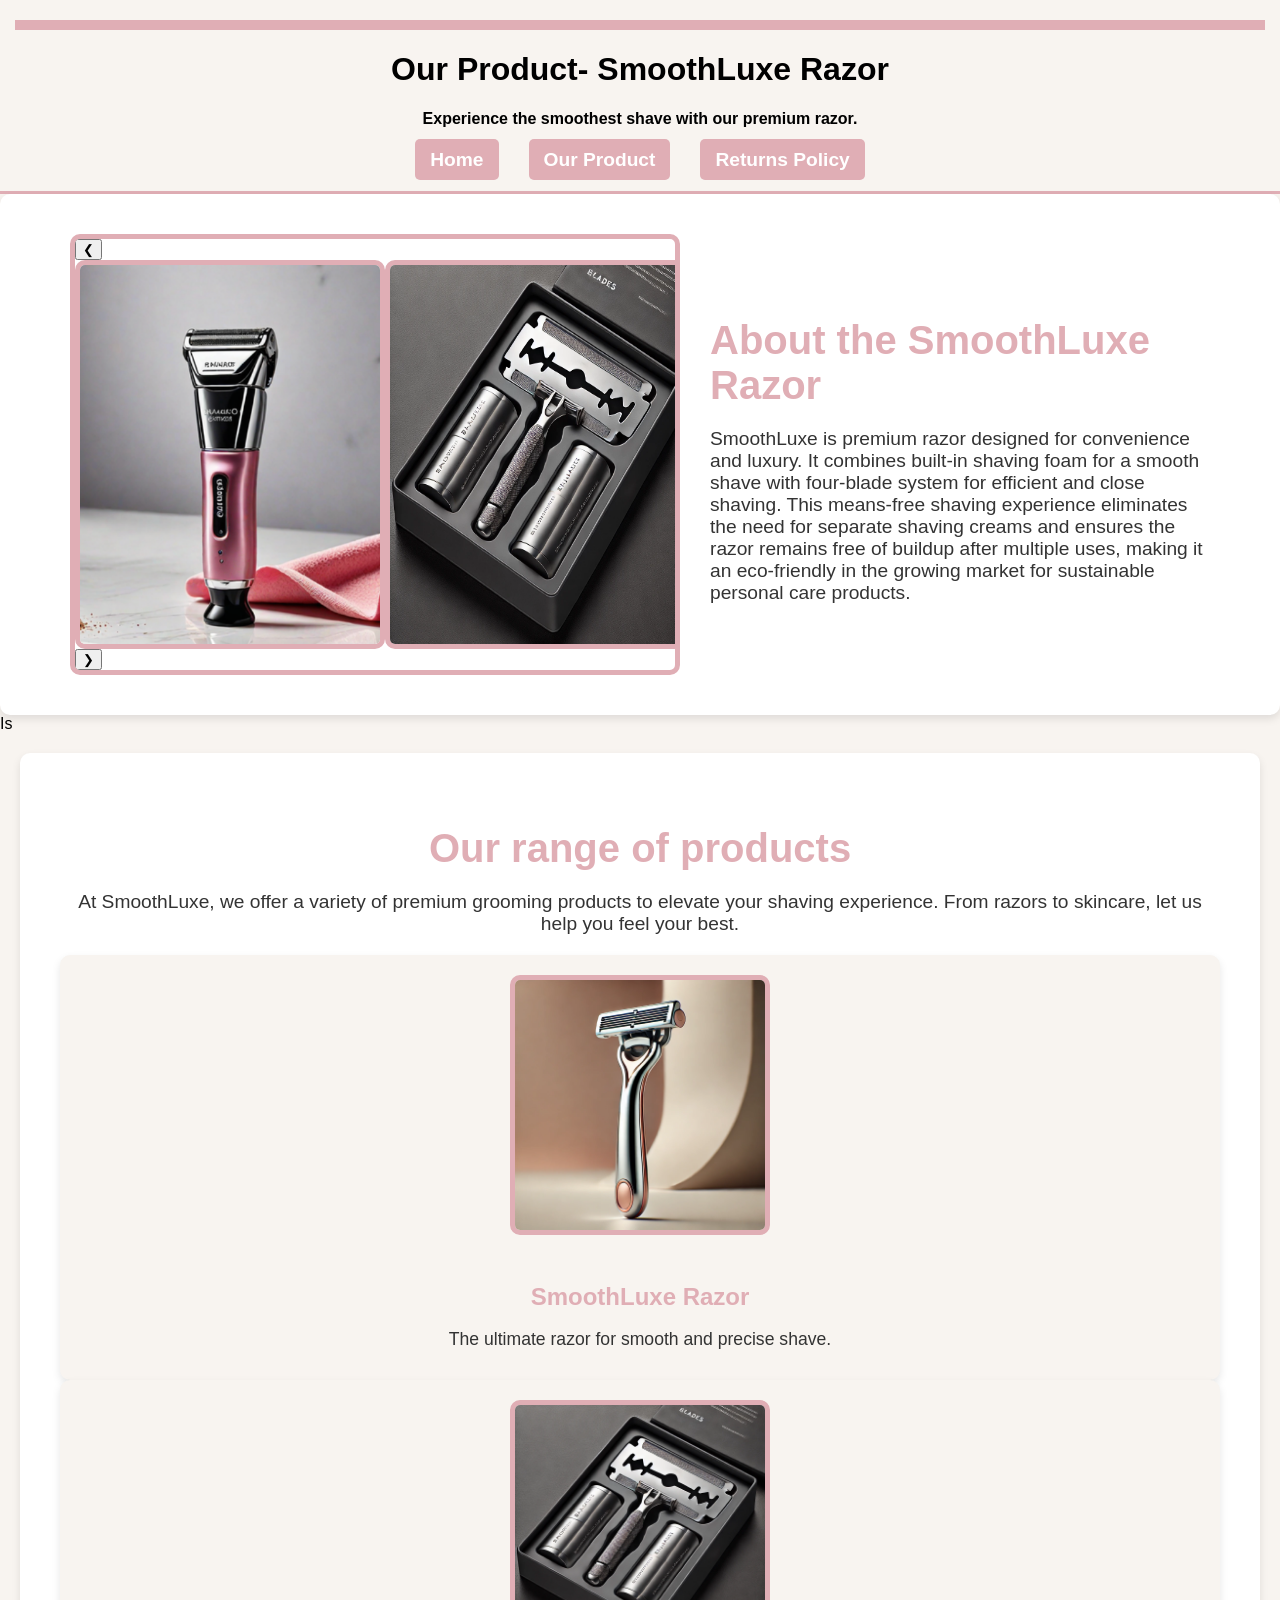
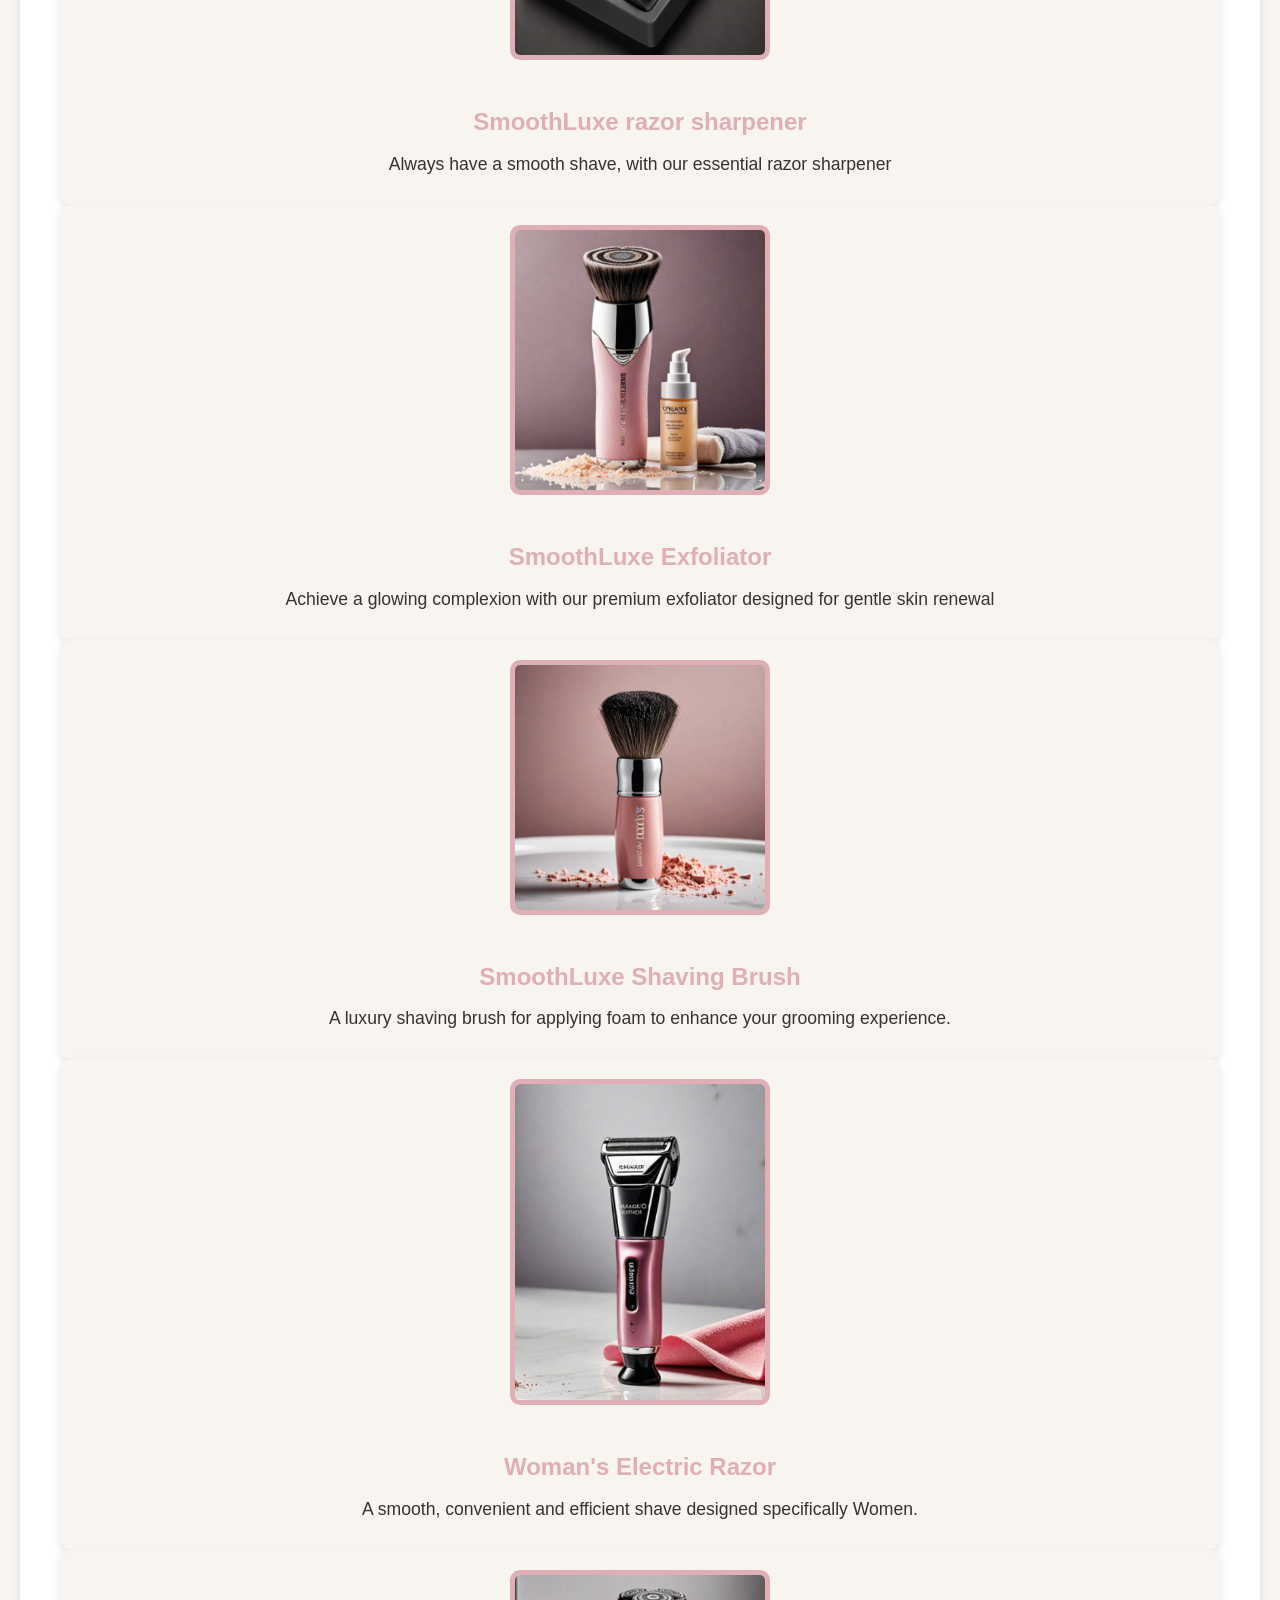
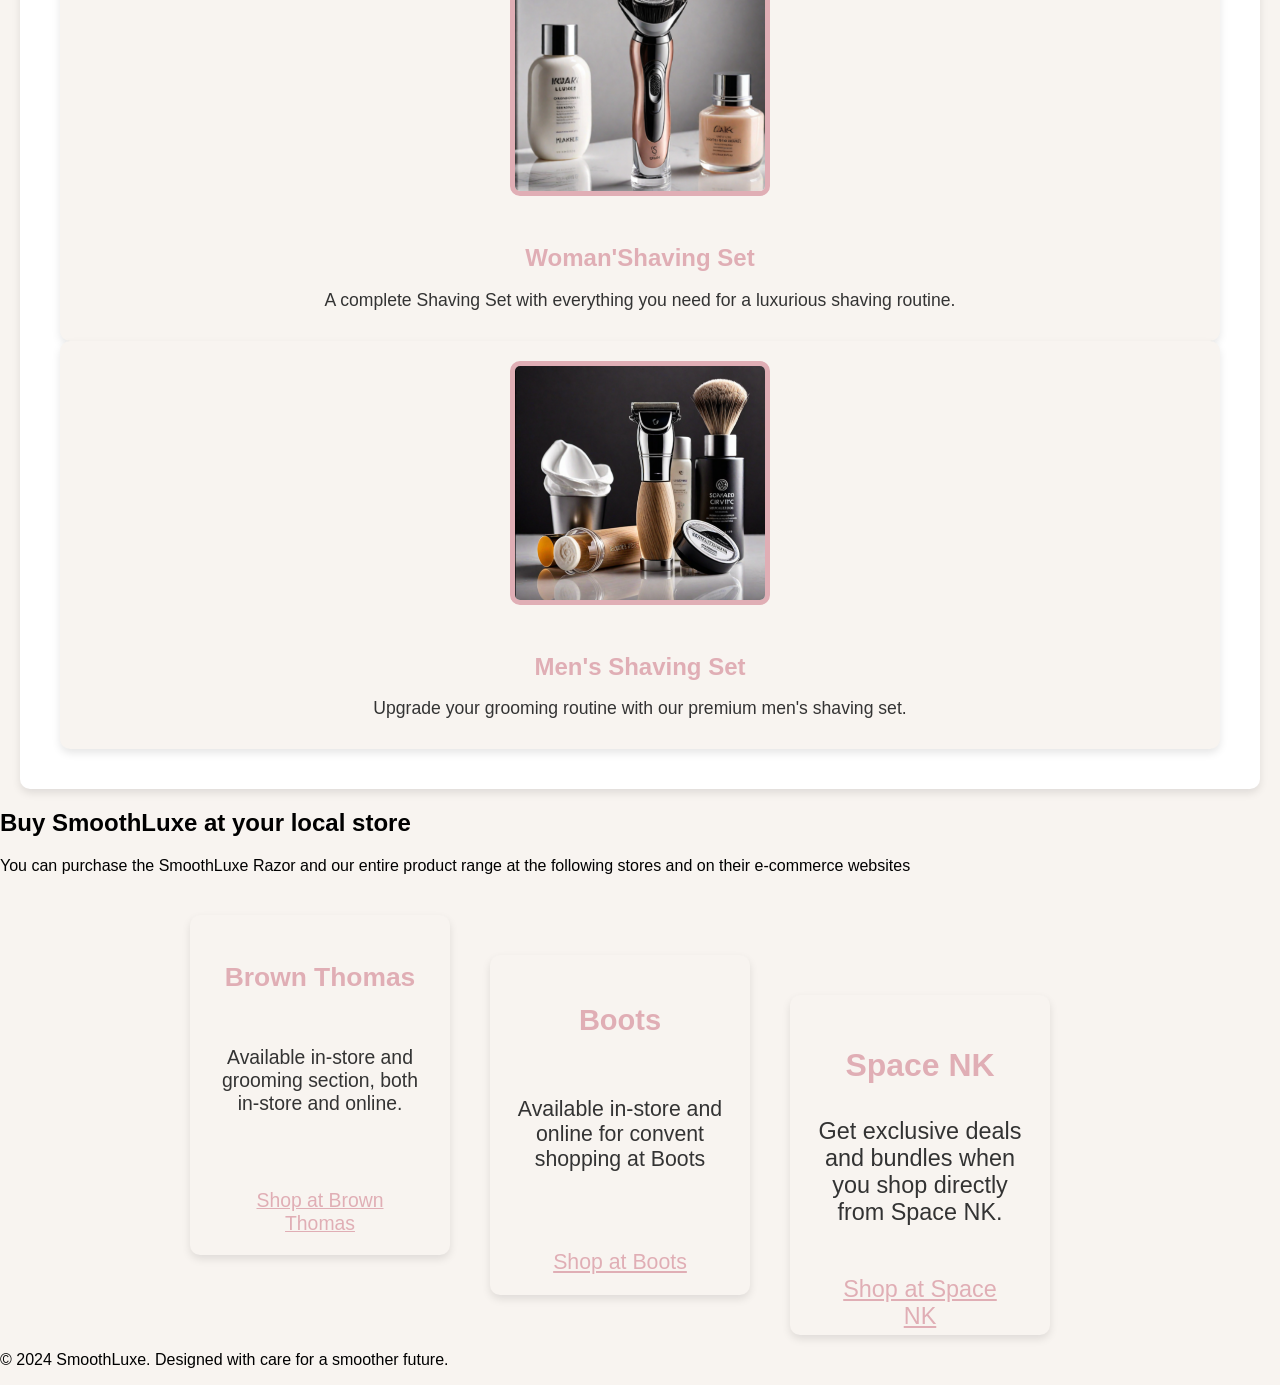
<file: about.html>
<!DOCTYPE html>
<html lang="en">
<head>
<meta charset="UTF-8">
<meta name="viewport" content="width=device-width, initial-scale=1.0">
<meta name="description" content="SmoothLuxe Razor- Premium shaving tools available at you favourite stores.">
<meta name="keywords" content="SmoothLuxe, razor, shaving grooming">
<meta name="author" content="Ciara Mooney">
<title> Our Product- SmoothLuxe</title>
<link rel="stylesheet" href="about.css">
</head>


<body>
<header>
<div class="top-border"></div>


<h1> Our Product- SmoothLuxe Razor</h1>
<h4> Experience the smoothest shave with our premium razor.</h4>
<nav class="navbar">
<ul>
<li><a href="index.html">Home</a></li>
<li><a href="about.html">Our Product</a></li>
<li><a href="retruns.html">Returns Policy</a></li>
</ul>
</nav>
</header>

<main>
<section class="product-details">
<div class="product-images">
<div class="product-carousel">
<button class="prev" onclick="moveSlide(-1)">&#10094;</button>
<div class="carousel-container">
 
  <img src="SmoothLuxe-sharpener.png" alt="SmoothLuxe Sharpener">
  <img src="SmoothLuxe-razor2.png" alt="SmoothLuxe Razor">
  <img src="exfoliator.png" alt="SmoothLuxe Exfoliator">
  <img src="brush.png" alt="SmoothLuxe Shaving Brush">
  <img src="womans.png" alt="Woman's Shaving Set">
  <img src="weletric.png" alt="Women's Electric Razor">
  <img src="smoothluxe-razor.png" alt="SmoothLuxe Razor">
  <img src="smoothluxe-razor.png" alt="SmoothLuxe Razor">
  <img src="SmoothLuxe-sharpener.png" alt="SmoothLuxe Sharpener">
  <img src="SmoothLuxe-razor2.png" alt="SmoothLuxe Razor">
  <img src="exfoliator.png" alt="SmoothLuxe Exfoliator">
  <img src="brush.png" alt="SmoothLuxe Shaving Brush">
  <img src="womans.png" alt="Woman's Shaving Set">
  <img src="weletric.png" alt="Women's Electric Razor">
</div>
<button class="next" onclick="moveSlide(1)">&#10095;</button>
</div>
</div>
<div class="product-info">
<h2> About the SmoothLuxe Razor</h2>
<p> SmoothLuxe is premium razor designed for convenience and luxury. It combines built-in shaving foam for a smooth shave with four-blade system for efficient and close shaving. This means-free shaving experience eliminates the need for separate shaving creams and ensures the razor remains free of buildup after multiple uses, making it an eco-friendly in the growing market for sustainable personal care products.</P>
</div>
</section>
Is <section class= "product-range">
<h2> Our range of products</h2>
<p> At SmoothLuxe, we offer a variety of premium grooming products to elevate your shaving experience. From razors to skincare, let us help you feel your best.</p<
<div class="range-grid">

<div class="product-item">
<img src="SmoothLuxe-razor2.png" alt="SmoothLuxe Razor 1.0 ">
<h3> SmoothLuxe Razor </h3>
<p> The ultimate razor for smooth and precise shave.</p>
</div>

<div class="product-item">
<img src="SmoothLuxe-sharpener.png" alt="SmoothLuxe razor sharpener">
<h3> SmoothLuxe razor sharpener</h3>
<p> Always have a smooth shave, with our essential razor sharpener</p>
</div>

<div class="product-item">
<img src="exfoliator.png" alt="SmoothLuxe Exfoliator">
<h3> SmoothLuxe Exfoliator</h3>
<p> Achieve a glowing complexion with our premium exfoliator designed for gentle skin renewal</p>
</div>
<div class="product-item">
<img src="brush.png" alt=" SmoothLuxe Shaving Brush">
<h3> SmoothLuxe Shaving Brush </h3>
<p> A luxury shaving brush for applying foam to enhance your grooming experience.</p>
</div>
<div class="product-item">
<img src="weletric.png" alt="SmoothLuxe Woman's Electric Razor">
<h3> Woman's Electric Razor</h3>
<p> A smooth, convenient and efficient shave designed specifically
 Women.</p>
</div>

<div class="product-item">
<img src="womans.png" alt= "SmoothLuxe Women's Shaving Set"> 
<h3> Woman'Shaving Set</h3>
<p> A complete Shaving Set with everything you need for a luxurious shaving routine.</p>
</div>
<div class="product-item">
<img src="mens.png" alt="SmoothLuxe Men's shaving set">
<h3> Men's Shaving Set</h3>
<p> Upgrade your grooming routine with our premium men's shaving set.</p>
</div>
</div>
</section>

<h2> Buy SmoothLuxe at your local store</h2>
<p> You can purchase the SmoothLuxe Razor and our entire product range at the following stores and on their e-commerce websites</p>

<div class="store-links">
<div class="store-item">
<h3> Brown Thomas</h3>
<p> Available in-store and grooming section, both in-store and online.</p>
<a href= "https://www.brownthomas.com" target="_blank" class="store-links"> Shop at Brown Thomas</a>
</div>

<div class="store-links">
<div class="store-item">
<h3> Boots</h3>
<p> Available in-store and online for convent shopping at Boots</p>
<a href="https://www.boots.ie" target="_blank" class="store-links">Shop at Boots</a>
</div>
<div class="store-links">
<div class="store-item">
<h3> Space NK </h3>
<p> Get exclusive deals and bundles when you shop directly from Space NK.</p>
<a href="https://www.spacenk.com/ie/home" target="_blank" class="store-links">Shop at Space NK</a>
</div>
</div>
</section>
</main>

<footer>
<p>&copy; 2024 SmoothLuxe. Designed with care for a smoother future.</p>

</footer>
<script src="about.js"></script>
</body>
</html>
</file>
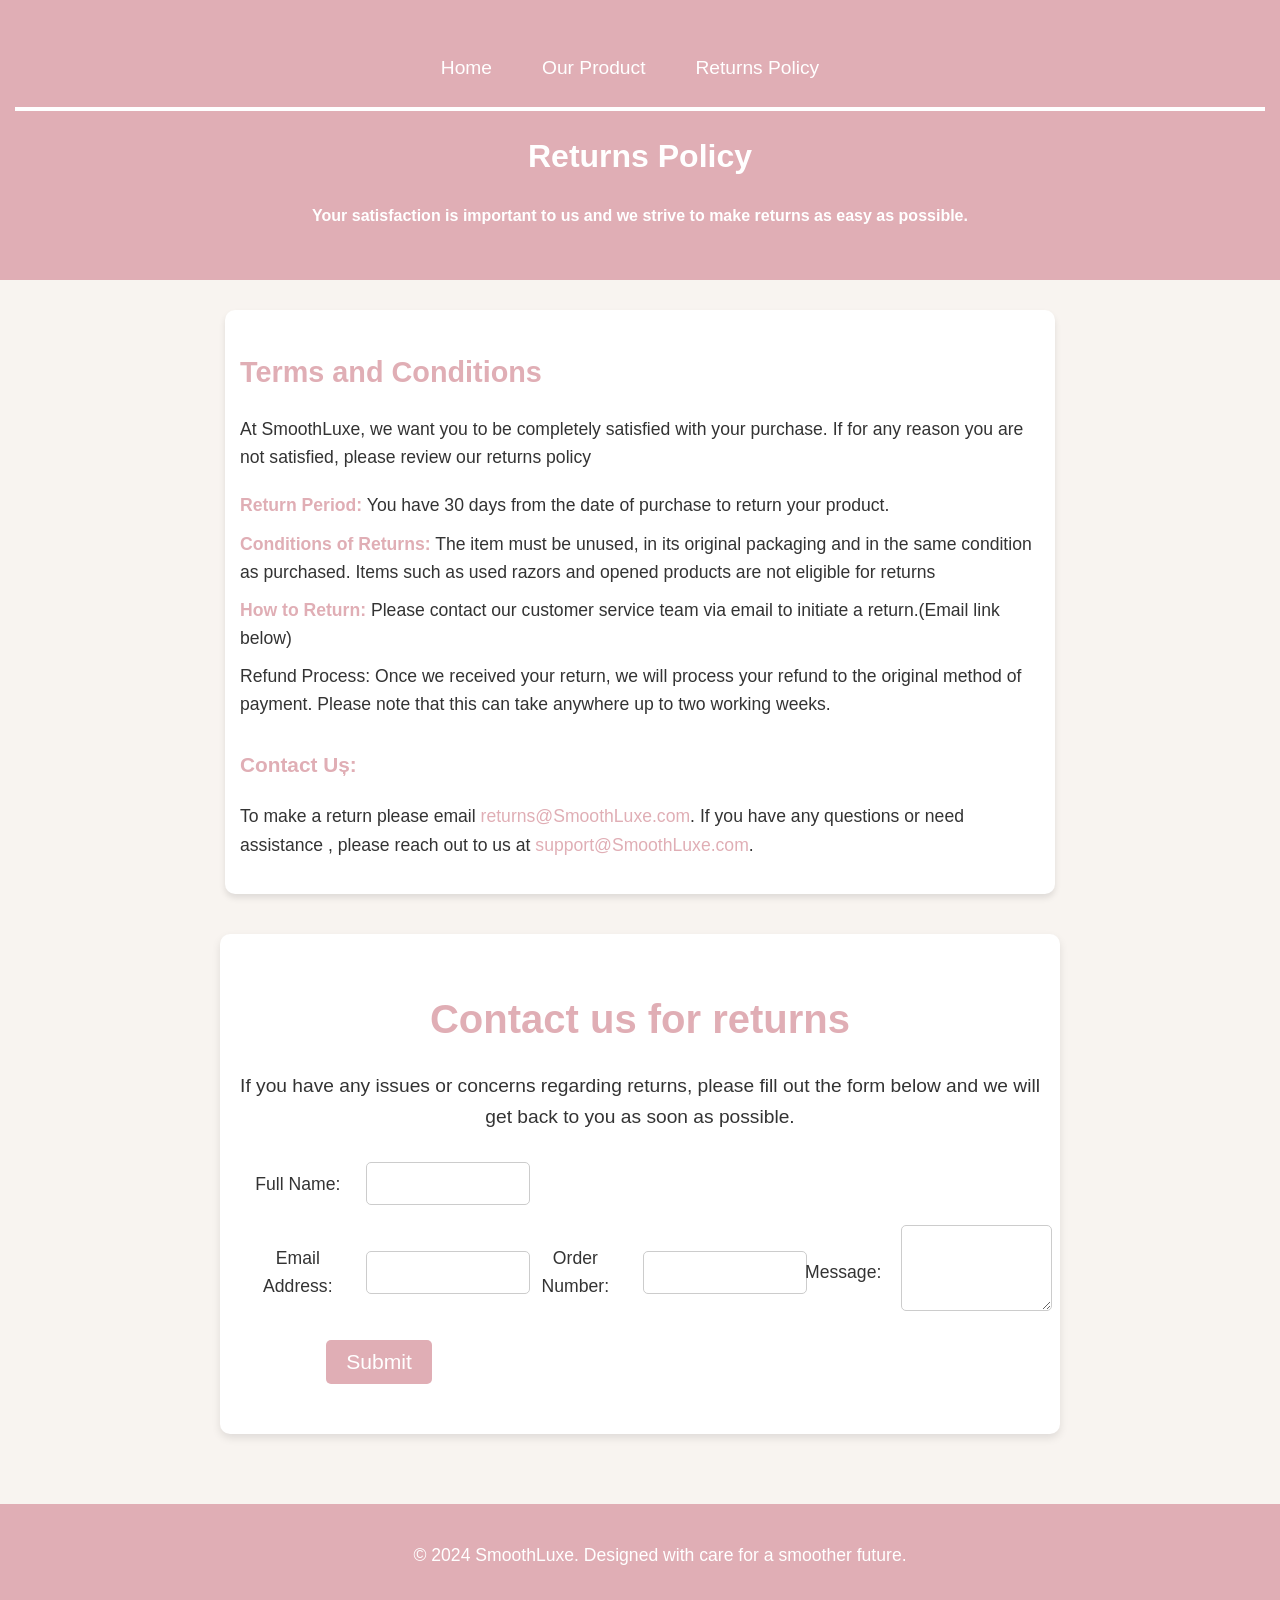
<file: retruns.html>
<!DOCTYPE html>
<html lang="en">
<head>
<meta charset="UTF-8">
<meta name="viewport" content="width=device-width,initial-scale=1.0">
<meta name="description" content="returns, refund, policy, SmoothLuxe">
<meta name="author" content="Ciara Mooney">
<title> Returns- SmoothLuxe</title>
<link rel= "stylesheet" href="returns.css">
<script>
function handleSubmit(event) {
event.preventDefault();

document.getElementById("name").value = "";
document.getElementById("email").value = "";
document.getElementById("orderNumber").value ="";
document.getElementById("message").value ="";
 
alert("Thank you for your query! We will get back to you as soon as possible.");
}
</script>

</head>

<body>
<header>
<div class="navbar">
<ul>
<li><a href= "index.html"> Home</a></li>
<li><a href="about.html">Our Product</a></li>
<li><a href="retruns.html">Returns Policy</a></li>
</ul>
</div>
<div class="top-border"></div>
<h1> Returns Policy</h1>
<h4> Your satisfaction is important to us and we strive to make returns as easy as possible.</h4>
</header>

<main>
<section class="returns-policy">
<h2> Terms and Conditions</h2>
<p> At SmoothLuxe, we want you to be completely satisfied with your purchase. If for any reason you are not satisfied, please review our returns policy</p>
<ul>
<li><strong>Return Period:</strong> You have 30 days from the date of purchase to return your product.</li>
<li><strong>Conditions of Returns:</strong> The item must be unused, in its original packaging and in the same condition as purchased. Items such as used razors and opened products are not eligible for returns</li>
<li><strong>How to Return:</strong> Please contact our customer service team via email to initiate a return.(Email link below)</li>
<li></strong>Refund Process:</strong> Once we received your return, we will process your refund to the original method of payment. Please note that this can take anywhere up to two working weeks.</li>
</ul>
<h3>Contact Uș:</h3>
<p> To make a return please email <a href="mailto:returns@smoothluxe.com">returns@SmoothLuxe.com</a>. If you have any questions or need assistance , please reach out to us at <a href="mailto:support@smoothluxe.com">support@SmoothLuxe.com</a>.</p>
</section>
<section class="contact-form-section">
<h2>Contact us for returns</h2>
<p> If you have any issues or concerns regarding returns, please fill out the form below and we will get back to you as soon as possible.</p>


<form onsubmit="handleSubmit(event)">
<table class="contact-table">
<tr>
<td><label for="name"> Full Name:</label></td>
<td><input type="text" id="name" name="name" required></td>
</tr>
<tr>
<td><label for="email">Email Address:</label></td>
<td><input type="text" id="email" name="email" required></td>

<td><label for="orderNumber">Order Number:</label></td>
<td><input type="text" id="orderNumber" name="orderNumber" required></td>

<td><label for="message">Message:</label></td>
<td><textarea id="message" name="message" rows="4" required></textarea></td>

</tr>
<tr>
<td colspan="2" style="text-align: center;">
<button type="submit">Submit</button>
</td>
</tr>
</table>
</form>
<script>
function handleSubmit(event) {
event.preventDefault();
document.getElementById("name").value ="";
document.getElementById("email").value ="";
document.getElementById("orderNumber").Value= "";
document.getElementById("message").value ="";
alert("Thank you for your query! We will get back to you as soon as possible.")
}
</script>
</section>
</main>

<footer>
<p>&copy; 2024 SmoothLuxe. Designed with care for a smoother future.</p>
</footer>

</body>
</html>
</file>
<file: about.css>
body {
    font-family: 'Arial', sans-serif;
    margin: 0;
    padding: 0;
    background-color: #f8f4f0;
}


header {
    text-align: center;
    padding: 20px 15px;
    background-color: #f8f4f0; 
    border-bottom: 3px solid #e0aeb5; 
}

header .top-border {
    width: 100%;
    height: 10px;
    background-color: #e0aeb5;
}


.navbar {
    margin-top: 20px;
}

.navbar ul {
    list-style-type: none;
    margin: 0;
    padding: 0;
    display: flex;
    justify-content: center;
    gap: 30px;

}
.navbar ul li a {
    color: #ffffff;
    text-decoration: none;
    font-size: 1.2em;
    font-weight: bold;
    padding: 10px 15px;
    background-color: #e0aeb5;
    border-radius: 5px;
    transition: color 0.3s ease;
}

.navbar ul li a:hover {
    background-color:#b38288;
    color: #ffffff;
}

/* Main Section (Product Details) */
.product-details {
    display: flex;
    justify-content: center;
    align-items: center;
    gap: 30px;
    padding: 40px;
    background-color: #ffffff;
    border-radius: 10px;
    box-shadow: 0 4px 8px rgba(0, 0, 0, 0.1);
}

.product-images img {
    max-width: 300px;
    border-radius: 10px;
    border: 5px solid #e0aeb5;
}

.product-info {
    max-width: 500px;
    text-align: left;
}

.product-info h2 {
    font-size: 2.5em;
    color: #e0aeb5;
    margin-bottom: 20px;
}

.product-info p {
    font-size: 1.2em;
    color: #333;
    margin-bottom: 20px;
}

/* Product Range Section */
.product-range {
    padding: 40px;
    background-color: #ffffff;
    border-radius: 10px;
    box-shadow: 0 4px 8px rgba(0, 0, 0, 0.1);
    margin: 20px;
    text-align: center;
}

.product-range h2 {
    font-size: 2.5em;
    color: #e0aeb5;
    margin-bottom: 20px;
}

.product-range p {
    font-size: 1.2em;
    color: #333;
    margin-bottom: 20px;
}

.range-grid {
    display: grid;
    grid-template-columns: repeat(auto-fill, minmax(250px, 1fr));
    gap: 20px;
}

.product-item {
    background-color: #f8f4f0;
    padding: 20px;
    border-radius: 10px;
    box-shadow: 0 4px 8px rgba(0, 0, 0, 0.1);
    text-align: center;
}

.product-item img {
    width: 100%;
    max-width: 250px;
    height: auto;
    margin-bottom: 20px;
    border-radius: 10px;
    border: 5px solid #e0aeb5;
}

.product-item h3 {
    font-size: 1.5em;
    color: #e0aeb5;
    margin-bottom: 10px;
}

.product-item p {
    font-size: 1.1em;
    color: #333;
    margin-bottom: 10px;


}


.purchase-info {
    padding: 40px;
    background-color: #ffffff;
    border-radius: 10px;
    box-shadow: 0 4px 8px rgba(0, 0, 0, 0.1);
    margin: 20px;
    text-align: center;
}

.purchase-info h2 {
    font-size: 2em;
    color: #e0aeb5;
    margin-bottom: 20px;
}

.store-links {
    display: flex;  
    justify-content: center;
    gap: 20px;  
    flex-wrap: wrap;  
    padding: 0 20px; 
    Margin-top: 40px;
    font-size: 1.1em;
    color: #e0aeb5;
}

.store-item {
    background-color: #f8f4f0;
    padding: 20px;
    border-radius: 10px;
    width: 220px;
    box-shadow: 0 4px 8px rgba(0, 0, 0, 0.1);
    text-align: center;
    max-width: 300px
}
.store-item {
    background-color: #f8f4f0;
    padding: 20px;
    border-radius: 10px;
    width: 220px; 
    height: 300px; 
    box-shadow: 0 4px 8px rgba(0, 0, 0, 0.1);
    text-align: center;
    display: flex;
    flex-direction: column;
    justify-content: space-between;
    align-items: center;
    max-width: 300px;

}
 
.store-item h3 {
    font-size: 1.5em;
    color: #e0aeb5;
    margin-bottom: 10px;
}

.store-item p {
    font-size: 1.1em;
    color: #333;
    margin-bottom: 10px;
}

.store-link {
    font-size: 1.1em;
    color: #e0aeb5;
    text-decoration: none;
    font-weight: bold;
    display: inline-block;
    padding: 10px 15px;
    border: 2px solid #e0aeb5;
    border-radius: 5px;
    background-color: #f8f4f0;
    transition: color 0.3s ease;
}

.store-link:hover {
    color: #b38288;
    background-color: #e0aeb5;
    border-color: #b38288;
}
.product-carousel {
    position: relative; /* Needed for button positioning */
    width: 100%; /* Ensure it takes the full width of its container */
    max-width: 600px; /* Limit to a reasonable size */
    margin: 0 auto; /* Center align the carousel */
    overflow: hidden; /* Prevent overflowing images */
    border: 5px solid #e0aeb5;
    border-radius: 10px;
}

.carousel-container {
    display: flex; /* Arrange images side-by-side */
    transition: transform 0.3s ease-in-out;
    width: 100%; /* Ensure full width */
}

.carousel-container img {
    width: 100%; /* Ensure each image takes the full width of the container */
    flex-shrink: 0; /* Prevent images from shrinking */
    border-radius: 10px;

}

@media (max-width: 768px) {
    .navbar ul {
        flex-direction: column;
    }

    .product-details {
        flex-direction: column;
        text-align: center;
    }

    .product-item {
        width: 100%;
}
.prev, .next {
    position: absolute;
    top: 50%;
    transform: translateY(-50%);
    background-color: rgba(0, 0, 0, 0.5);
    color: white;
    border: none;
    font-size: 2em;
    padding: 10px;
    cursor: pointer;
}

.prev {
    left: 10px;
}

.next {
    right: 10px;
}

.range-grid {
    display: grid;
    grid-template-columns: repeat(3, 1fr); 
    gap: 20px;
    justify-items: center;
    align-items: center;
    margin: 0 auto; 
    padding: 20px;
    
}

footer {
    text-align: center;
    padding: 20px;
    background-color: #f8f4f0;
    border-top: 3px solid #e0aeb5;
    color: #333333;
}
</file>
<file: returns.css>
body{
    margin: 0;
    padding: 0;
    box-sizing: border-box;
}


body {
    font-family: 'Arial', sans-serif;
    background-color: #f8f4f0;
    color: #333;
    line-height: 1.6;
}

.navbar {
    display: flex; 
    justify-content: center; 
    background-color: #e0aeb5; 
    padding: 15px 0; 
}

.navbar ul {
    list-style-type: none; 
    display: flex; 
    padding: 0;
    margin: 0;
}

.navbar li {
    margin-right: 20px;
}

.navbar a {
    color: #fff; 
    text-decoration: none; 
    font-size: 1.2em; 
    padding: 8px 15px; 
    display: block; 
}

.navbar a:hover {
    background-color: #b38288;
    border-radius: 5px; 
}

.menu {
    font-size: 30px;
    cursor: pointer;
    position: absolute;
    top: 20px;
    left: 20px;
    z-index: 1000;
    color: #333;
}

header {
    text-align: center;
    padding: 30px 15px;
    background-color: #e0aeb5;
    color: #fff;
}

header .top-border {
    width: 100%;
    height: 4px;
    background-color: #fff;
}

header h1 {
    font-size: 2.5em;
    margin-top: 20px;
}

header h4 {
    font-size: 1.2em;
    margin-top: 10px;
}

/* Main Content Styles */
main {
    padding: 30px;
}

.returns-policy {
    max-width: 800px;
    margin: 0 auto;
    padding: 20px;
    background-color: #fff;
    border-radius: 10px;
    box-shadow: 0 4px 6px rgba(0, 0, 0, 0.1);
}

.returns-policy h2 {
    font-size: 2em;
    color: #e0aeb5;
    margin-bottom: 20px;
}

.returns-policy p {
    font-size: 1.1em;
    margin-bottom: 20px;
}

.returns-policy ul {
    list-style-type: none;
    margin-left: 0;
    padding-left: 0;
}

.returns-policy ul li {
    font-size: 1.1em;
    margin: 10px 0;
}

.returns-policy ul li strong {
    color: #e0aeb5;
}

.returns-policy h3 {
    font-size: 1.5em;
    color: #e0aeb5;
    margin-top: 30px;
}

.returns-policy a {
    color: #e0aeb5;
    text-decoration: none;
}

.returns-policy a:hover {
    text-decoration: underline;
}
/* Contact Form Section */
.contact-form-section {
    margin: 40px auto;
    padding: 20px;
    max-width: 800px;
    background-color: #ffffff;
    border-radius: 10px;
    box-shadow: 0 4px 8px rgba(0, 0, 0, 0.1);
    text-align: center;
}

.contact-form-section h2 {
    font-size: 2.5em;
    color: #e0aeb5;
    margin-bottom: 20px;
}

.contact-form-section p {
    font-size: 1.2em;
    color: #333;
    margin-bottom: 20px;
}

/* Styling for the table */
.contact-table {
    width: 100%;
    border-collapse: collapse;
    margin: 20px 0;
}

.contact-table td {
    padding: 10px;
    font-size: 1.1em;
    color: #333;
}

.contact-table input,
.contact-table textarea {
    width: 100%;
    padding: 10px;
    border: 1px solid #ccc;
    border-radius: 5px;
    font-size: 1em;
}

.contact-table button {
    background-color: #e0aeb5;
    color: white;
    font-size: 1.2em;
    padding: 10px 20px;
    border: none;
    border-radius: 5px;
    cursor: pointer;
    transition: background-color 0.3s;
}

.contact-table button:hover {
    background-color: #b38288;
}

footer {
    background-color: #e0aeb5;
    text-align: center;
    padding: 20px;
    color: #fff;
    position: relative;
    bottom: 0;
    width: 100%;
}

footer p {
    font-size: 1.1em;

    }

    header h1 {
        font-size: 2em;
    }

    header h4 {
        font-size: 1em;
    }

    .returns-policy {
        padding: 15px;
    }

    .returns-policy h2 {
        font-size: 1.8em;
    }

    .returns-policy h3 {
        font-size: 1.3em;
    }
}
</file>
